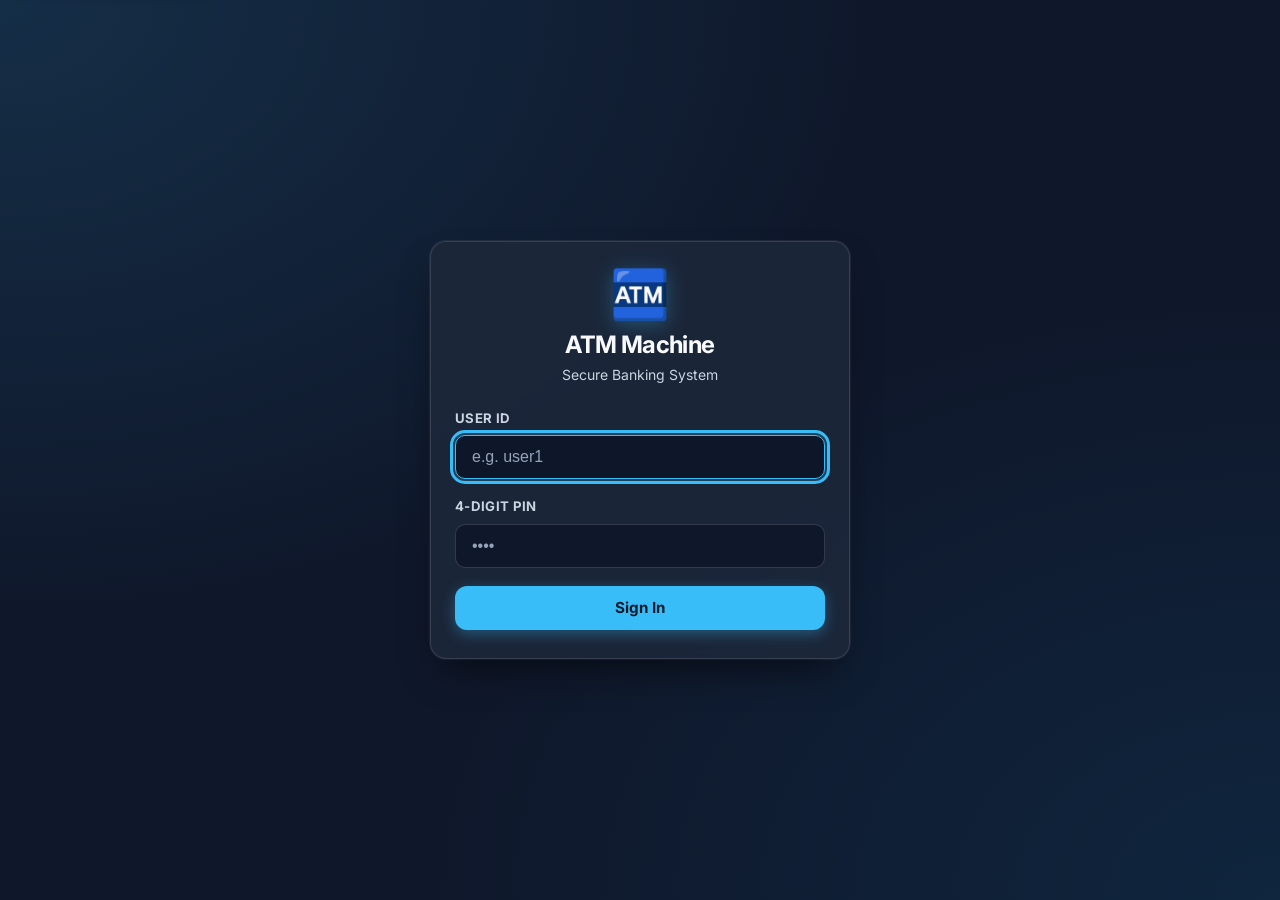
<file: index.html>
<!DOCTYPE html>
<html lang="en">
<head>
  <meta charset="UTF-8">
  <meta name="viewport" content="width=device-width, initial-scale=1.0">
  <title>ATM Machine Interface</title>
  <link rel="stylesheet" href="style.css">
  <link rel="preconnect" href="https://fonts.googleapis.com">
  <link rel="preconnect" href="https://fonts.gstatic.com" crossorigin>
  <link href="https://fonts.googleapis.com/css2?family=Inter:wght@400;500;600;700&display=swap" rel="stylesheet">
</head>
<body>

  <!-- Accessible Skip Link for Keyboard Users -->
  <a href="#main-content" class="skip-link">Skip to main content</a>

  <!-- Toast Notification Live Region -->
  <div id="toast-container" class="toast-container" role="region" aria-label="Notifications" aria-live="polite" aria-atomic="true"></div>

  <!-- Main Application Wrapper -->
  <main id="main-content" class="app-container" role="main">
    <div class="atm-card">

      <!-- ========================================== -->
      <!-- 1. LOGIN SCREEN -->
      <!-- ========================================== -->
      <section id="screen-login" class="screen active" role="region" aria-labelledby="login-heading" tabindex="-1">
        <div class="card-header text-center">
          <div class="app-logo" aria-hidden="true">🏧</div>
          <h1 id="login-heading" class="title">ATM Machine</h1>
          <p class="subtitle">Secure Banking System</p>
        </div>

        <form id="form-login" class="atm-form" novalidate>
          <div class="form-group">
            <label for="login-user-id">User ID</label>
            <input 
              type="text" 
              id="login-user-id" 
              name="userId" 
              class="form-input" 
              placeholder="e.g. user1" 
              autocomplete="username" 
              aria-required="true"
              aria-describedby="login-error"
              required
            >
          </div>

          <div class="form-group">
            <label for="login-pin">4-Digit PIN</label>
            <input 
              type="password" 
              id="login-pin" 
              name="pin" 
              class="form-input" 
              placeholder="••••" 
              maxlength="4" 
              inputmode="numeric" 
              pattern="[0-9]{4}" 
              autocomplete="current-password" 
              aria-required="true"
              aria-label="4-digit PIN"
              aria-describedby="login-pin-hint login-error"
              required
            >
            <small id="login-pin-hint" class="sr-only">Enter your 4-digit numerical PIN</small>
          </div>

          <div id="login-error" class="message-banner error hidden" role="alert" aria-live="assertive"></div>

          <button type="submit" id="btn-login-submit" class="btn btn-primary btn-block" aria-label="Sign In to your account">
            <span class="btn-text">Sign In</span>
            <span class="spinner hidden" aria-hidden="true"></span>
          </button>
        </form>
      </section>

      <!-- ========================================== -->
      <!-- 2. MAIN MENU (Dashboard) -->
      <!-- ========================================== -->
      <section id="screen-menu" class="screen" role="region" aria-labelledby="menu-heading" tabindex="-1">
        <header class="menu-header">
          <span class="user-greeting">Welcome back,</span>
          <h2 id="menu-heading" class="user-id-display"><span id="menu-user-id">User</span></h2>
        </header>

        <!-- Balance Display Card -->
        <div class="balance-card" role="region" aria-label="Available Account Balance">
          <span class="balance-label">Total Available Balance</span>
          <div class="balance-amount-wrapper">
            <span id="menu-balance-value" class="balance-value" aria-live="polite">$0.00</span>
          </div>
          <span class="balance-status-tag">
            <span class="status-indicator" aria-hidden="true"></span> Active Session
          </span>
        </div>

        <!-- Recent Activity Panel (Last 3 Transactions) -->
        <div id="recent-activity-panel" class="recent-activity-panel" role="region" aria-label="Recent Account Activity">
          <div class="recent-activity-header">
            <span class="recent-activity-title">Recent Activity</span>
            <button type="button" id="btn-view-all-history" class="btn-link" aria-label="View all transactions in transaction history">View All →</button>
          </div>
          <div id="recent-activity-loading" class="recent-loading hidden" aria-live="polite">
            <span class="spinner spinner-sm" aria-hidden="true"></span>
            <span>Loading...</span>
          </div>
          <div id="recent-activity-empty" class="recent-empty hidden" aria-live="polite">
            <span>No recent transactions</span>
          </div>
          <ul id="recent-activity-list" class="recent-list" role="list" aria-label="List of last three transactions">
            <!-- Last 3 transaction items injected by JS -->
          </ul>
        </div>

        <div id="menu-message" class="message-banner hidden" role="alert" aria-live="polite"></div>

        <!-- 4 Action Grid Buttons -->
        <div class="actions-grid" role="group" aria-label="ATM Banking Actions">
          <button type="button" id="btn-nav-withdraw" class="action-tile" aria-label="Withdraw cash from your account">
            <div class="action-icon" aria-hidden="true">
              <svg width="24" height="24" viewBox="0 0 24 24" fill="none" stroke="currentColor" stroke-width="2" stroke-linecap="round" stroke-linejoin="round">
                <rect x="2" y="5" width="20" height="14" rx="2"/>
                <line x1="2" y1="10" x2="22" y2="10"/>
              </svg>
            </div>
            <span class="action-label">Withdraw</span>
          </button>

          <button type="button" id="btn-nav-deposit" class="action-tile" aria-label="Deposit funds into your account">
            <div class="action-icon" aria-hidden="true">
              <svg width="24" height="24" viewBox="0 0 24 24" fill="none" stroke="currentColor" stroke-width="2" stroke-linecap="round" stroke-linejoin="round">
                <path d="M12 2v20M17 5H9.5a3.5 3.5 0 0 0 0 7h5a3.5 3.5 0 0 1 0 7H6"/>
              </svg>
            </div>
            <span class="action-label">Deposit</span>
          </button>

          <button type="button" id="btn-nav-transfer" class="action-tile" aria-label="Transfer funds to another user">
            <div class="action-icon" aria-hidden="true">
              <svg width="24" height="24" viewBox="0 0 24 24" fill="none" stroke="currentColor" stroke-width="2" stroke-linecap="round" stroke-linejoin="round">
                <polyline points="17 1 21 5 17 9"/>
                <path d="M3 11V9a4 4 0 0 1 4-4h14"/>
                <polyline points="7 23 3 19 7 15"/>
                <path d="M21 13v2a4 4 0 0 1-4 4H3"/>
              </svg>
            </div>
            <span class="action-label">Transfer</span>
          </button>

          <button type="button" id="btn-nav-history" class="action-tile" aria-label="View full transaction history">
            <div class="action-icon" aria-hidden="true">
              <svg width="24" height="24" viewBox="0 0 24 24" fill="none" stroke="currentColor" stroke-width="2" stroke-linecap="round" stroke-linejoin="round">
                <circle cx="12" cy="12" r="10"/>
                <polyline points="12 6 12 12 16 14"/>
              </svg>
            </div>
            <span class="action-label">History</span>
          </button>
        </div>

        <!-- Quit / Logout Button -->
        <button type="button" id="btn-logout" class="btn btn-danger btn-block mt-4" aria-label="Log out of current session">
          <span class="btn-text">Quit / Logout</span>
          <span class="spinner hidden" aria-hidden="true"></span>
        </button>
      </section>

      <!-- ========================================== -->
      <!-- 3. WITHDRAW SCREEN -->
      <!-- ========================================== -->
      <section id="screen-withdraw" class="screen" role="region" aria-labelledby="withdraw-heading" tabindex="-1">
        <div class="card-header">
          <h2 id="withdraw-heading" class="title">Withdraw Cash</h2>
          <p class="subtitle">Select or enter the amount to withdraw</p>
        </div>

        <div class="account-pill" role="region" aria-label="Current available balance">
          <span>Current Balance:</span>
          <strong id="withdraw-current-balance" class="pill-amount" aria-live="polite">$0.00</strong>
        </div>

        <form id="form-withdraw" class="atm-form" novalidate>
          <div class="quick-amounts-label" id="quick-withdraw-label">Quick Amounts</div>
          <div class="quick-amounts-grid" role="group" aria-labelledby="quick-withdraw-label">
            <button type="button" class="btn-quick-amount" data-amount="20" aria-label="Set withdrawal amount to $20">$20</button>
            <button type="button" class="btn-quick-amount" data-amount="50" aria-label="Set withdrawal amount to $50">$50</button>
            <button type="button" class="btn-quick-amount" data-amount="100" aria-label="Set withdrawal amount to $100">$100</button>
            <button type="button" class="btn-quick-amount" data-amount="200" aria-label="Set withdrawal amount to $200">$200</button>
          </div>

          <div class="form-group mt-3">
            <label for="withdraw-amount">Custom Amount ($)</label>
            <input 
              type="number" 
              id="withdraw-amount" 
              name="amount" 
              class="form-input" 
              placeholder="0.00" 
              min="1" 
              step="0.01" 
              aria-required="true"
              aria-describedby="withdraw-error"
              required
            >
          </div>

          <div id="withdraw-error" class="message-banner error hidden" role="alert" aria-live="assertive"></div>

          <div class="button-stack">
            <button type="submit" id="btn-withdraw-submit" class="btn btn-primary btn-block" aria-label="Confirm Cash Withdrawal">
              <span class="btn-text">Confirm Withdrawal</span>
              <span class="spinner hidden" aria-hidden="true"></span>
            </button>
            <button type="button" class="btn btn-secondary btn-block btn-back" aria-label="Back to Main Menu">
              ← Back to Menu
            </button>
          </div>
        </form>
      </section>

      <!-- ========================================== -->
      <!-- 4. DEPOSIT SCREEN -->
      <!-- ========================================== -->
      <section id="screen-deposit" class="screen" role="region" aria-labelledby="deposit-heading" tabindex="-1">
        <div class="card-header">
          <h2 id="deposit-heading" class="title">Deposit Funds</h2>
          <p class="subtitle">Deposit money directly into your account</p>
        </div>

        <div class="account-pill" role="region" aria-label="Current available balance">
          <span>Current Balance:</span>
          <strong id="deposit-current-balance" class="pill-amount" aria-live="polite">$0.00</strong>
        </div>

        <form id="form-deposit" class="atm-form" novalidate>
          <div class="form-group">
            <label for="deposit-amount">Deposit Amount ($)</label>
            <input 
              type="number" 
              id="deposit-amount" 
              name="amount" 
              class="form-input" 
              placeholder="0.00" 
              min="1" 
              step="0.01" 
              aria-required="true"
              aria-describedby="deposit-error"
              required
            >
          </div>

          <div id="deposit-error" class="message-banner error hidden" role="alert" aria-live="assertive"></div>

          <div class="button-stack">
            <button type="submit" id="btn-deposit-submit" class="btn btn-primary btn-block" aria-label="Confirm Deposit Funds">
              <span class="btn-text">Confirm Deposit</span>
              <span class="spinner hidden" aria-hidden="true"></span>
            </button>
            <button type="button" class="btn btn-secondary btn-block btn-back" aria-label="Back to Main Menu">
              ← Back to Menu
            </button>
          </div>
        </form>
      </section>

      <!-- ========================================== -->
      <!-- 5. TRANSFER SCREEN -->
      <!-- ========================================== -->
      <section id="screen-transfer" class="screen" role="region" aria-labelledby="transfer-heading" tabindex="-1">
        <div class="card-header">
          <h2 id="transfer-heading" class="title">Transfer Funds</h2>
          <p class="subtitle">Send money instantly to another account</p>
        </div>

        <div class="account-pill" role="region" aria-label="Current available balance">
          <span>Current Balance:</span>
          <strong id="transfer-current-balance" class="pill-amount" aria-live="polite">$0.00</strong>
        </div>

        <form id="form-transfer" class="atm-form" novalidate>
          <div class="form-group">
            <label for="transfer-recipient">Recipient User ID</label>
            <input 
              type="text" 
              id="transfer-recipient" 
              name="toUser" 
              class="form-input" 
              placeholder="e.g. user2" 
              aria-required="true"
              aria-describedby="transfer-self-warning transfer-error"
              required
            >
            <small id="transfer-self-warning" class="input-hint text-warning hidden" role="alert">
              ⚠️ You cannot transfer funds to yourself.
            </small>
          </div>

          <div class="form-group">
            <label for="transfer-amount">Amount ($)</label>
            <input 
              type="number" 
              id="transfer-amount" 
              name="amount" 
              class="form-input" 
              placeholder="0.00" 
              min="1" 
              step="0.01" 
              aria-required="true"
              aria-describedby="transfer-error"
              required
            >
          </div>

          <div id="transfer-error" class="message-banner error hidden" role="alert" aria-live="assertive"></div>

          <div class="button-stack">
            <button type="submit" id="btn-transfer-submit" class="btn btn-primary btn-block" aria-label="Confirm Fund Transfer">
              <span class="btn-text">Confirm Transfer</span>
              <span class="spinner hidden" aria-hidden="true"></span>
            </button>
            <button type="button" class="btn btn-secondary btn-block btn-back" aria-label="Back to Main Menu">
              ← Back to Menu
            </button>
          </div>
        </form>
      </section>

      <!-- ========================================== -->
      <!-- 6. TRANSACTION HISTORY SCREEN -->
      <!-- ========================================== -->
      <section id="screen-history" class="screen" role="region" aria-labelledby="history-heading" tabindex="-1">
        <div class="card-header">
          <h2 id="history-heading" class="title">Transaction History</h2>
          <p class="subtitle">Recent activity for this account</p>
        </div>

        <div class="account-pill" role="region" aria-label="Current available balance">
          <span>Current Balance:</span>
          <strong id="history-current-balance" class="pill-amount" aria-live="polite">$0.00</strong>
        </div>

        <!-- History scrollable list container -->
        <div class="history-container" tabindex="0" role="region" aria-label="Scrollable transaction log">
          <div id="history-loading" class="history-loading hidden" aria-live="polite">
            <span class="spinner spinner-large" aria-hidden="true"></span>
            <p>Loading transactions...</p>
          </div>

          <div id="history-empty" class="history-empty hidden" aria-live="polite">
            <div class="empty-icon" aria-hidden="true">📑</div>
            <p>No transactions in this session.</p>
          </div>

          <ul id="history-list" class="history-list" role="list" aria-label="List of past transactions">
            <!-- Dynamic transaction rows injected by JavaScript -->
          </ul>
        </div>

        <div class="button-stack mt-4">
          <button type="button" id="btn-download-receipt" class="btn btn-primary btn-block" aria-label="Download session receipt as a text file">
            <span class="btn-text">📄 Download Receipt</span>
          </button>
          <button type="button" class="btn btn-secondary btn-block btn-back" aria-label="Back to Main Menu">
            ← Back to Menu
          </button>
        </div>
      </section>

    </div>
  </main>

  <!-- ========================================== -->
  <!-- TRANSACTION CONFIRMATION MODAL -->
  <!-- ========================================== -->
  <div 
    id="modal-confirm" 
    class="modal-overlay hidden" 
    role="dialog" 
    aria-modal="true" 
    aria-labelledby="modal-title"
    aria-describedby="modal-subtitle"
    tabindex="-1"
  >
    <div class="modal-card" role="document">
      <div class="modal-header">
        <div class="modal-icon" aria-hidden="true">⚠️</div>
        <h3 id="modal-title" class="modal-title">Confirm Transaction</h3>
        <p id="modal-subtitle" class="modal-subtitle">Please verify details before proceeding</p>
      </div>

      <div class="modal-details" role="region" aria-label="Transaction Summary">
        <div class="modal-detail-row">
          <span class="modal-detail-label">Transaction Type</span>
          <span id="modal-tx-type" class="modal-detail-val">Withdrawal</span>
        </div>
        <div class="modal-detail-row">
          <span class="modal-detail-label">Amount</span>
          <span id="modal-tx-amount" class="modal-detail-val modal-amount">$0.00</span>
        </div>
        <div id="modal-row-recipient" class="modal-detail-row hidden">
          <span class="modal-detail-label">Recipient</span>
          <span id="modal-tx-recipient" class="modal-detail-val">user2</span>
        </div>
      </div>

      <div class="modal-actions">
        <button type="button" id="btn-modal-cancel" class="btn btn-secondary flex-1" aria-label="Cancel transaction and close dialog">
          Cancel
        </button>
        <button type="button" id="btn-modal-confirm" class="btn btn-primary flex-1" aria-label="Confirm transaction and execute">
          <span class="btn-text">Yes</span>
        </button>
      </div>
    </div>
  </div>

  <script src="script.js"></script>
</body>
</html>
</file>
<file: style.css>
/* ==========================================================================
   ATM Machine Simulation - Stylesheet
   Modern Dark Theme with Glassmorphism and Micro-interactions
   WCAG AA Compliant Accessibility, High Contrast & Focus Management
   Optimized for Mobile Viewports (375px - 430px) and Desktop
   ========================================================================== */

:root {
  /* Color Palette - Certified WCAG AA / AAA Contrast Compliant */
  --bg-base: #0f172a;               /* Deep Navy background */
  --bg-surface: #1e293b;            /* Slate dark for cards */
  --bg-surface-elevated: #334155;   /* Lighter slate for inner cards/inputs */
  --bg-glass: rgba(30, 41, 59, 0.85);
  --border-glass: rgba(255, 255, 255, 0.12);
  --border-focus: #38bdf8;
  
  /* Brand / Accent Colors */
  --primary: #38bdf8;               /* Sky Blue accent (Contrast ratio > 9:1 against #0f172a) */
  --primary-hover: #0ea5e9;         /* Vibrant blue on hover */
  --primary-subtle: rgba(56, 189, 248, 0.18);
  --primary-glow: rgba(56, 189, 248, 0.35);

  /* Status Colors (All text colors meet >= 4.5:1 against dark backgrounds) */
  --success: #4ade80;               /* Emerald Green */
  --success-hover: #22c55e;
  --success-subtle: rgba(74, 222, 128, 0.16);
  
  --danger: #ef4444;                /* Crimson Red */
  --danger-hover: #dc2626;
  --danger-subtle: rgba(239, 68, 68, 0.18);

  --warning: #fbbf24;               /* High-contrast amber warning */
  --warning-subtle: rgba(251, 191, 36, 0.18);

  /* Typography Colors */
  --text-main: #f8fafc;             /* Off-white (> 16:1 contrast) */
  --text-muted: #cbd5e1;            /* Slate light (> 7:1 contrast) */
  --text-subtle: #94a3b8;           /* Muted hint text (> 4.8:1 contrast) */

  /* Sizing and Radii */
  --radius-card: 16px;
  --radius-btn: 12px;
  --radius-input: 10px;
  --radius-pill: 9999px;

  /* Touch Target Constraint */
  --touch-target-min: 44px;

  /* Shadows and Elevations */
  --shadow-card: 0 20px 40px -15px rgba(0, 0, 0, 0.65), 0 0 1px 1px rgba(255, 255, 255, 0.08);
  --shadow-glow: 0 0 20px var(--primary-glow);
  --shadow-button: 0 4px 12px rgba(0, 0, 0, 0.3);

  /* Transitions */
  --transition-fast: 150ms ease;
  --transition-normal: 250ms cubic-bezier(0.4, 0, 0.2, 1);
}

/* Base Resets & Overflow Protection */
*, *::before, *::after {
  box-sizing: border-box;
  margin: 0;
  padding: 0;
}

html, body {
  max-width: 100%;
  overflow-x: hidden;
}

body {
  font-family: 'Inter', -apple-system, BlinkMacSystemFont, 'Segoe UI', Roboto, Helvetica, Arial, sans-serif;
  background-color: var(--bg-base);
  background-image: 
    radial-gradient(at 0% 0%, rgba(56, 189, 248, 0.14) 0px, transparent 50%),
    radial-gradient(at 100% 100%, rgba(14, 165, 233, 0.1) 0px, transparent 50%);
  background-attachment: fixed;
  color: var(--text-main);
  min-height: 100vh;
  display: flex;
  justify-content: center;
  align-items: center;
  padding: 1.25rem;
  line-height: 1.5;
  -webkit-font-smoothing: antialiased;
  -webkit-tap-highlight-color: transparent;
}

/* Accessible Skip Link */
.skip-link {
  position: absolute;
  top: -60px;
  left: 1rem;
  background-color: var(--primary);
  color: #04253a;
  padding: 0.75rem 1.25rem;
  font-weight: 700;
  font-size: 0.95rem;
  border-radius: var(--radius-btn);
  z-index: 10000;
  text-decoration: none;
  box-shadow: 0 4px 14px rgba(0, 0, 0, 0.4);
  transition: top var(--transition-fast);
}

.skip-link:focus {
  top: 1rem;
  outline: 3px solid #ffffff;
  outline-offset: 3px;
}

/* Keyboard Focus Indicators - Meets WCAG 2.4.7 Focus Visible & 2.4.11 Focus Appearance */
*:focus {
  outline: none;
}

*:focus-visible {
  outline: 3px solid var(--primary) !important;
  outline-offset: 2px !important;
  box-shadow: 0 0 0 4px var(--primary-subtle) !important;
}

/* Screen Reader Only Utility */
.sr-only {
  position: absolute;
  width: 1px;
  height: 1px;
  padding: 0;
  margin: -1px;
  overflow: hidden;
  clip: rect(0, 0, 0, 0);
  white-space: nowrap;
  border-width: 0;
}

/* App Outer Container */
.app-container {
  width: 100%;
  max-width: 420px;
  margin: 0 auto;
  position: relative;
  z-index: 1;
}

/* ATM Card Shell */
.atm-card {
  width: 100%;
  background: var(--bg-glass);
  backdrop-filter: blur(16px);
  -webkit-backdrop-filter: blur(16px);
  border: 1px solid var(--border-glass);
  border-radius: var(--radius-card);
  box-shadow: var(--shadow-card);
  padding: 1.75rem 1.5rem;
  overflow: hidden;
  position: relative;
}

/* Screen Transitions */
.screen {
  display: none;
  opacity: 0;
  transform: translateY(10px);
  transition: opacity var(--transition-normal), transform var(--transition-normal);
}

.screen:focus {
  outline: none;
}

.screen.active {
  display: block;
  opacity: 1;
  transform: translateY(0);
  animation: fadeInSlide 300ms cubic-bezier(0.16, 1, 0.3, 1) forwards;
}

@keyframes fadeInSlide {
  from {
    opacity: 0;
    transform: translateY(12px) scale(0.985);
  }
  to {
    opacity: 1;
    transform: translateY(0) scale(1);
  }
}

/* Typography & Headers */
.card-header {
  margin-bottom: 1.5rem;
}

.card-header.text-center {
  text-align: center;
}

.app-logo {
  font-size: 3rem;
  line-height: 1;
  margin-bottom: 0.75rem;
  filter: drop-shadow(0 4px 10px rgba(56, 189, 248, 0.3));
}

.title {
  font-size: 1.5rem;
  font-weight: 700;
  color: var(--text-main);
  letter-spacing: -0.025em;
  margin-bottom: 0.25rem;
  line-height: 1.25;
}

.subtitle {
  font-size: 0.875rem;
  color: var(--text-muted);
}

/* Form Styling */
.atm-form {
  display: flex;
  flex-direction: column;
  gap: 1.15rem;
}

.form-group {
  display: flex;
  flex-direction: column;
  gap: 0.4rem;
  text-align: left;
}

label {
  font-size: 0.825rem;
  font-weight: 700;
  color: var(--text-muted);
  letter-spacing: 0.025em;
  text-transform: uppercase;
}

.form-input {
  width: 100%;
  min-height: var(--touch-target-min);
  padding: 0.75rem 1rem;
  font-size: 16px; /* 16px ensures no unwanted automatic zoom on iOS Safari */
  color: var(--text-main);
  background-color: rgba(15, 23, 42, 0.85);
  border: 1px solid rgba(255, 255, 255, 0.15);
  border-radius: var(--radius-input);
  outline: none;
  transition: border-color var(--transition-fast), box-shadow var(--transition-fast), background-color var(--transition-fast);
}

.form-input:focus {
  border-color: var(--border-focus);
  background-color: rgba(15, 23, 42, 0.98);
}

.form-input::placeholder {
  color: var(--text-subtle);
  opacity: 1;
}

/* Input hint & warning */
.input-hint {
  font-size: 0.82rem;
  margin-top: 0.25rem;
  line-height: 1.35;
  font-weight: 500;
}

.text-warning {
  color: var(--warning);
}

/* Buttons - Enforce min-height 44px touch targets */
.btn {
  display: inline-flex;
  align-items: center;
  justify-content: center;
  min-height: var(--touch-target-min);
  font-family: inherit;
  font-size: 0.95rem;
  font-weight: 700;
  padding: 0.75rem 1.25rem;
  border-radius: var(--radius-btn);
  border: 1px solid transparent;
  cursor: pointer;
  transition: all var(--transition-normal);
  text-decoration: none;
  position: relative;
  overflow: hidden;
  user-select: none;
  line-height: 1.2;
}

.btn-block {
  width: 100%;
}

.btn:active {
  transform: scale(0.98);
}

.btn:disabled {
  opacity: 0.65;
  cursor: not-allowed;
  transform: none;
}

.btn-primary {
  background-color: var(--primary);
  color: #031c2d;
  box-shadow: 0 4px 14px rgba(56, 189, 248, 0.35);
}

.btn-primary:hover:not(:disabled) {
  background-color: var(--primary-hover);
  color: #021420;
  box-shadow: 0 6px 18px rgba(56, 189, 248, 0.5);
}

.btn-secondary {
  background-color: #334155;
  color: #f8fafc;
  border: 1px solid rgba(255, 255, 255, 0.15);
}

.btn-secondary:hover:not(:disabled) {
  background-color: #475569;
  color: #ffffff;
  border-color: rgba(255, 255, 255, 0.3);
}

.btn-danger {
  background-color: var(--danger);
  color: #ffffff;
  box-shadow: 0 4px 14px rgba(239, 68, 68, 0.35);
}

.btn-danger:hover:not(:disabled) {
  background-color: var(--danger-hover);
  box-shadow: 0 6px 18px rgba(239, 68, 68, 0.5);
}

.btn-link {
  background: none;
  border: none;
  color: var(--primary);
  font-size: 0.82rem;
  font-weight: 700;
  cursor: pointer;
  padding: 0.5rem 0.25rem;
  min-height: var(--touch-target-min);
  display: inline-flex;
  align-items: center;
  transition: color var(--transition-fast);
}

.btn-link:hover {
  color: #7dd3fc;
  text-decoration: underline;
}

.button-stack {
  display: flex;
  flex-direction: column;
  gap: 0.75rem;
  margin-top: 0.5rem;
}

/* Spinner indicator */
.spinner {
  width: 1.15rem;
  height: 1.15rem;
  border: 2px solid rgba(255, 255, 255, 0.3);
  border-top-color: currentColor;
  border-radius: 50%;
  animation: spin 0.7s linear infinite;
  display: inline-block;
  margin-left: 0.5rem;
}

.spinner-sm {
  width: 1rem;
  height: 1rem;
  border-width: 2px;
  margin-left: 0;
  vertical-align: middle;
}

.spinner-large {
  width: 2rem;
  height: 2rem;
  border-width: 3px;
  border-color: rgba(56, 189, 248, 0.2);
  border-top-color: var(--primary);
  margin-left: 0;
}

@keyframes spin {
  to { transform: rotate(360deg); }
}

/* Message Banners - High Contrast */
.message-banner {
  padding: 0.8rem 1rem;
  border-radius: var(--radius-input);
  font-size: 0.875rem;
  font-weight: 600;
  line-height: 1.4;
  text-align: center;
  transition: all var(--transition-fast);
}

.message-banner.error {
  background-color: rgba(239, 68, 68, 0.15);
  color: #fecaca;
  border: 1px solid rgba(239, 68, 68, 0.45);
}

.message-banner.success {
  background-color: rgba(74, 222, 128, 0.15);
  color: #bbf7d0;
  border: 1px solid rgba(74, 222, 128, 0.45);
}

/* Main Menu Screen Components */
.menu-header {
  margin-bottom: 1.15rem;
}

.user-greeting {
  font-size: 0.85rem;
  color: var(--text-muted);
}

.user-id-display {
  font-size: 1.35rem;
  font-weight: 700;
  color: var(--text-main);
  letter-spacing: -0.01em;
}

/* Balance Card */
.balance-card {
  background: linear-gradient(135deg, rgba(30, 41, 59, 0.95), rgba(15, 23, 42, 0.95));
  border: 1px solid rgba(56, 189, 248, 0.35);
  border-radius: var(--radius-card);
  padding: 1.15rem 1rem;
  box-shadow: inset 0 1px 0 rgba(255, 255, 255, 0.12), var(--shadow-glow);
  margin-bottom: 1.1rem;
  text-align: center;
}

.balance-label {
  font-size: 0.78rem;
  font-weight: 700;
  text-transform: uppercase;
  letter-spacing: 0.05em;
  color: var(--text-muted);
  display: block;
  margin-bottom: 0.35rem;
}

.balance-amount-wrapper {
  margin-bottom: 0.5rem;
}

.balance-value {
  font-size: 2.1rem;
  font-weight: 700;
  color: #ffffff;
  letter-spacing: -0.02em;
  font-variant-numeric: tabular-nums;
  display: inline-block;
  line-height: 1.1;
}

.balance-status-tag {
  display: inline-flex;
  align-items: center;
  gap: 0.4rem;
  font-size: 0.78rem;
  font-weight: 600;
  color: #38bdf8;
  background-color: var(--primary-subtle);
  padding: 0.25rem 0.65rem;
  border-radius: var(--radius-pill);
}

.status-indicator {
  width: 8px;
  height: 8px;
  background-color: var(--success);
  border-radius: 50%;
  box-shadow: 0 0 8px var(--success);
}

/* Recent Activity Panel (Main Menu) */
.recent-activity-panel {
  background: rgba(15, 23, 42, 0.65);
  border: 1px solid var(--border-glass);
  border-radius: var(--radius-btn);
  padding: 0.75rem 0.9rem;
  margin-bottom: 1.15rem;
}

.recent-activity-header {
  display: flex;
  justify-content: space-between;
  align-items: center;
  margin-bottom: 0.5rem;
}

.recent-activity-title {
  font-size: 0.78rem;
  font-weight: 700;
  color: var(--text-muted);
  text-transform: uppercase;
  letter-spacing: 0.05em;
}

.recent-list {
  list-style: none;
  display: flex;
  flex-direction: column;
  gap: 0.45rem;
}

.recent-item {
  display: flex;
  justify-content: space-between;
  align-items: center;
  padding: 0.5rem 0.65rem;
  background: rgba(30, 41, 59, 0.6);
  border-radius: 8px;
  border: 1px solid rgba(255, 255, 255, 0.05);
  font-size: 0.85rem;
  min-height: 40px;
  transition: background-color var(--transition-fast);
}

.recent-item:hover {
  background: rgba(30, 41, 59, 0.9);
}

.recent-left {
  display: flex;
  align-items: center;
  gap: 0.5rem;
  overflow: hidden;
  text-overflow: ellipsis;
  white-space: nowrap;
}

.recent-icon {
  font-size: 1rem;
  line-height: 1;
  flex-shrink: 0;
}

.recent-type {
  font-weight: 600;
  color: var(--text-main);
}

.recent-time {
  font-size: 0.75rem;
  color: var(--text-muted);
  margin-left: 0.25rem;
}

.recent-amount {
  font-weight: 700;
  font-variant-numeric: tabular-nums;
  font-size: 0.88rem;
  flex-shrink: 0;
}

.recent-empty, .recent-loading {
  display: flex;
  align-items: center;
  justify-content: center;
  gap: 0.5rem;
  padding: 0.85rem 0;
  color: var(--text-muted);
  font-size: 0.85rem;
}

/* Menu Actions Grid (2x2) */
.actions-grid {
  display: grid;
  grid-template-columns: repeat(2, 1fr);
  gap: 0.85rem;
  margin-bottom: 1rem;
}

.action-tile {
  background-color: rgba(30, 41, 59, 0.7);
  border: 1px solid var(--border-glass);
  border-radius: var(--radius-btn);
  padding: 1rem 0.75rem;
  min-height: 64px;
  display: flex;
  flex-direction: column;
  align-items: center;
  justify-content: center;
  gap: 0.5rem;
  cursor: pointer;
  color: var(--text-main);
  transition: all var(--transition-normal);
  outline: none;
}

.action-tile:hover {
  background-color: rgba(56, 189, 248, 0.16);
  border-color: rgba(56, 189, 248, 0.5);
  transform: translateY(-2px);
  box-shadow: 0 8px 16px -4px rgba(0, 0, 0, 0.4);
}

.action-icon {
  width: 40px;
  height: 40px;
  border-radius: 10px;
  background-color: rgba(56, 189, 248, 0.18);
  color: var(--primary);
  display: flex;
  align-items: center;
  justify-content: center;
  transition: all var(--transition-normal);
}

.action-tile:hover .action-icon {
  background-color: var(--primary);
  color: #031c2d;
  transform: scale(1.08);
}

.action-label {
  font-size: 0.9rem;
  font-weight: 700;
  letter-spacing: -0.01em;
}

/* Pill for Balance reminder in sub-screens */
.account-pill {
  display: flex;
  justify-content: space-between;
  align-items: center;
  background-color: rgba(15, 23, 42, 0.7);
  border: 1px solid var(--border-glass);
  border-radius: var(--radius-btn);
  padding: 0.75rem 1rem;
  font-size: 0.88rem;
  color: var(--text-muted);
  margin-bottom: 1.25rem;
}

.pill-amount {
  color: var(--primary);
  font-size: 1.05rem;
  font-weight: 700;
  font-variant-numeric: tabular-nums;
}

/* Quick Amount Buttons - Enforce min-height 44px */
.quick-amounts-label {
  font-size: 0.78rem;
  font-weight: 700;
  color: var(--text-muted);
  text-transform: uppercase;
  letter-spacing: 0.03em;
  margin-bottom: 0.45rem;
}

.quick-amounts-grid {
  display: grid;
  grid-template-columns: repeat(4, 1fr);
  gap: 0.5rem;
}

.btn-quick-amount {
  background-color: rgba(30, 41, 59, 0.8);
  border: 1px solid var(--border-glass);
  color: var(--text-main);
  padding: 0.5rem 0.25rem;
  min-height: var(--touch-target-min);
  display: inline-flex;
  align-items: center;
  justify-content: center;
  border-radius: var(--radius-input);
  font-size: 0.95rem;
  font-weight: 700;
  cursor: pointer;
  transition: all var(--transition-fast);
  text-align: center;
}

.btn-quick-amount:hover {
  background-color: var(--primary-subtle);
  border-color: var(--primary);
  color: var(--primary);
}

/* Transaction History Screen */
.history-container {
  min-height: 220px;
  max-height: 280px;
  overflow-y: auto;
  border-radius: var(--radius-input);
  background-color: rgba(15, 23, 42, 0.6);
  border: 1px solid var(--border-glass);
  padding: 0.5rem;
  scrollbar-width: thin;
  scrollbar-color: var(--bg-surface-elevated) transparent;
}

.history-container::-webkit-scrollbar {
  width: 6px;
}

.history-container::-webkit-scrollbar-track {
  background: transparent;
}

.history-container::-webkit-scrollbar-thumb {
  background: var(--bg-surface-elevated);
  border-radius: 3px;
}

.history-loading, .history-empty {
  display: flex;
  flex-direction: column;
  align-items: center;
  justify-content: center;
  padding: 2.5rem 1rem;
  color: var(--text-muted);
  font-size: 0.9rem;
  text-align: center;
  gap: 0.5rem;
}

.empty-icon {
  font-size: 2rem;
  opacity: 0.7;
}

.history-list {
  list-style: none;
  display: flex;
  flex-direction: column;
  gap: 0.5rem;
}

.history-item {
  display: flex;
  align-items: center;
  justify-content: space-between;
  padding: 0.75rem 0.85rem;
  background-color: rgba(30, 41, 59, 0.7);
  border-radius: var(--radius-input);
  border: 1px solid rgba(255, 255, 255, 0.05);
  transition: background-color var(--transition-fast);
}

.history-item:hover {
  background-color: rgba(30, 41, 59, 0.95);
}

.history-left {
  display: flex;
  align-items: center;
  gap: 0.75rem;
  overflow: hidden;
}

.history-badge {
  width: 36px;
  height: 36px;
  border-radius: 8px;
  display: flex;
  align-items: center;
  justify-content: center;
  font-size: 1.1rem;
  flex-shrink: 0;
}

.badge-deposit {
  background-color: var(--success-subtle);
  color: var(--success);
}

.badge-withdraw, .badge-transfer {
  background-color: var(--danger-subtle);
  color: var(--danger);
}

.history-info {
  display: flex;
  flex-direction: column;
  overflow: hidden;
}

.history-type {
  font-size: 0.9rem;
  font-weight: 700;
  color: var(--text-main);
}

.history-meta {
  font-size: 0.75rem;
  color: var(--text-muted);
  white-space: nowrap;
  overflow: hidden;
  text-overflow: ellipsis;
}

.history-right {
  text-align: right;
  flex-shrink: 0;
  margin-left: 0.5rem;
}

.history-amount {
  font-size: 0.95rem;
  font-weight: 700;
  font-variant-numeric: tabular-nums;
  display: block;
}

.amount-positive {
  color: var(--success);
}

.amount-negative {
  color: #f87171;
}

/* ========================================== */
/* Confirmation Modal                         */
/* ========================================== */
.modal-overlay {
  position: fixed;
  inset: 0;
  background-color: rgba(15, 23, 42, 0.82);
  backdrop-filter: blur(8px);
  -webkit-backdrop-filter: blur(8px);
  z-index: 1000;
  display: flex;
  align-items: center;
  justify-content: center;
  padding: 1rem;
  animation: modalFadeIn 200ms ease-out forwards;
}

.modal-card {
  background: var(--bg-surface);
  border: 1px solid var(--border-glass);
  border-radius: var(--radius-card);
  box-shadow: 0 25px 50px -12px rgba(0, 0, 0, 0.85), var(--shadow-glow);
  width: 100%;
  max-width: 360px;
  padding: 1.5rem;
  transform: scale(0.96);
  animation: modalPop 200ms cubic-bezier(0.16, 1, 0.3, 1) forwards;
}

.modal-header {
  text-align: center;
  margin-bottom: 1rem;
}

.modal-icon {
  font-size: 2.2rem;
  line-height: 1;
  margin-bottom: 0.5rem;
}

.modal-title {
  font-size: 1.25rem;
  font-weight: 700;
  color: var(--text-main);
  letter-spacing: -0.015em;
  margin-bottom: 0.25rem;
}

.modal-subtitle {
  font-size: 0.85rem;
  color: var(--text-muted);
}

.modal-details {
  background-color: rgba(15, 23, 42, 0.7);
  border: 1px solid var(--border-glass);
  border-radius: var(--radius-input);
  padding: 0.85rem 1rem;
  margin: 1.2rem 0;
  display: flex;
  flex-direction: column;
  gap: 0.65rem;
}

.modal-detail-row {
  display: flex;
  justify-content: space-between;
  align-items: center;
  font-size: 0.9rem;
}

.modal-detail-label {
  color: var(--text-muted);
  font-size: 0.82rem;
  text-transform: uppercase;
  letter-spacing: 0.03em;
  font-weight: 600;
}

.modal-detail-val {
  font-weight: 700;
  color: var(--text-main);
}

.modal-amount {
  color: var(--primary);
  font-size: 1.18rem;
  font-weight: 800;
}

.modal-actions {
  display: flex;
  gap: 0.75rem;
}

.modal-actions .btn {
  min-height: var(--touch-target-min);
}

.flex-1 {
  flex: 1;
}

@keyframes modalFadeIn {
  from { opacity: 0; }
  to { opacity: 1; }
}

@keyframes modalPop {
  from {
    transform: scale(0.94);
    opacity: 0;
  }
  to {
    transform: scale(1);
    opacity: 1;
  }
}

/* Toast Notifications */
.toast-container {
  position: fixed;
  top: 1.25rem;
  right: 1.25rem;
  z-index: 9999;
  display: flex;
  flex-direction: column;
  gap: 0.65rem;
  pointer-events: none;
  max-width: 320px;
  width: calc(100% - 2.5rem);
}

.toast {
  background-color: #1e293b;
  color: var(--text-main);
  border: 1px solid rgba(255, 255, 255, 0.15);
  padding: 0.85rem 1rem;
  border-radius: var(--radius-btn);
  box-shadow: 0 10px 25px -5px rgba(0, 0, 0, 0.7);
  font-size: 0.9rem;
  font-weight: 600;
  display: flex;
  align-items: center;
  gap: 0.65rem;
  animation: toastSlideIn 250ms cubic-bezier(0.16, 1, 0.3, 1) forwards;
  pointer-events: auto;
  border-left: 4px solid var(--primary);
}

.toast.toast-success {
  border-left-color: var(--success);
}

.toast.toast-error {
  border-left-color: var(--danger);
}

.toast.toast-info {
  border-left-color: var(--primary);
}

.toast.toast-warning {
  border-left-color: var(--warning);
}

.toast-icon {
  font-size: 1.15rem;
  flex-shrink: 0;
}

.toast-content {
  flex: 1;
}

.toast.toast-exit {
  animation: toastSlideOut 200ms ease forwards;
}

@keyframes toastSlideIn {
  from {
    opacity: 0;
    transform: translateX(100%);
  }
  to {
    opacity: 1;
    transform: translateX(0);
  }
}

@keyframes toastSlideOut {
  from {
    opacity: 1;
    transform: translateX(0);
  }
  to {
    opacity: 0;
    transform: translateX(100%);
  }
}

/* Utility Helpers */
.hidden {
  display: none !important;
}

.mt-3 {
  margin-top: 0.75rem;
}

.mt-4 {
  margin-top: 1rem;
}

/* ==========================================================================
   Phone Optimization (375px - 430px wide Viewports)
   ========================================================================== */
@media screen and (max-width: 440px) {
  body {
    padding: 0.75rem 0.5rem;
    align-items: flex-start;
  }

  .app-container {
    max-width: 100%;
    width: 100%;
    padding: 0;
  }

  .atm-card {
    padding: 1.25rem 1rem;
    border-radius: 14px;
    border-width: 1px;
  }

  .title {
    font-size: 1.35rem;
  }

  .subtitle {
    font-size: 0.85rem;
  }

  .balance-card {
    padding: 1rem 0.75rem;
    margin-bottom: 1rem;
  }

  .balance-value {
    font-size: 1.85rem;
  }

  .balance-label {
    font-size: 0.74rem;
  }

  .recent-activity-panel {
    padding: 0.65rem 0.75rem;
    margin-bottom: 1rem;
  }

  .actions-grid {
    gap: 0.65rem;
    margin-bottom: 0.85rem;
  }

  .action-tile {
    min-height: 60px;
    padding: 0.75rem 0.5rem;
  }

  .action-icon {
    width: 36px;
    height: 36px;
  }

  .action-label {
    font-size: 0.85rem;
  }

  .quick-amounts-grid {
    grid-template-columns: repeat(4, 1fr);
    gap: 0.4rem;
  }

  .btn-quick-amount {
    min-height: var(--touch-target-min);
    font-size: 0.9rem;
    padding: 0.25rem;
  }

  .btn {
    min-height: var(--touch-target-min);
    font-size: 0.92rem;
    padding: 0.75rem 1rem;
  }

  .form-input {
    min-height: var(--touch-target-min);
    font-size: 16px;
  }

  .toast-container {
    top: 0.75rem;
    right: 0.75rem;
    left: 0.75rem;
    width: auto;
    max-width: 100%;
  }

  .modal-overlay {
    padding: 0.75rem;
  }

  .modal-card {
    padding: 1.25rem 1rem;
    max-width: 100%;
  }
}

/* Extra small devices under 360px */
@media screen and (max-width: 359px) {
  .quick-amounts-grid {
    grid-template-columns: repeat(2, 1fr);
  }

  .balance-value {
    font-size: 1.65rem;
  }
}

/* ==========================================================================
   Reduced Motion Preferences - Accessibility
   ========================================================================== */
@media (prefers-reduced-motion: reduce) {
  *, *::before, *::after {
    animation-duration: 0.01ms !important;
    animation-iteration-count: 1 !important;
    transition-duration: 0.01ms !important;
    scroll-behavior: auto !important;
  }
}
</file>
